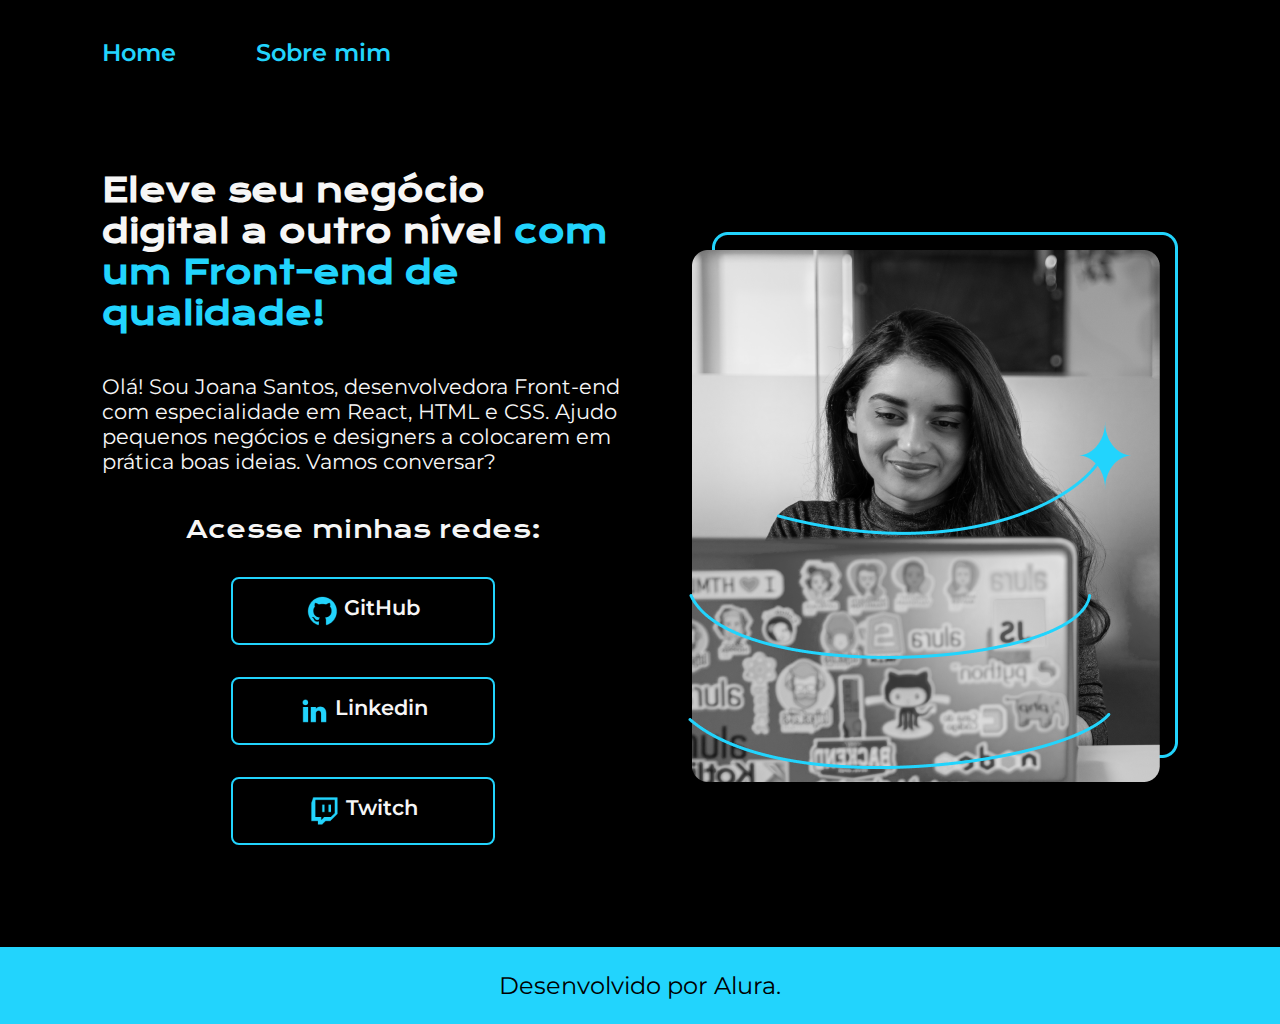
<file: index.html>
<!DOCTYPE html>
<html lang="pt-BR">
<head>
    <meta charset="UTF-8">
    <meta name="viewport" content="width=device-width, initial-scale=1.0">
    <title>Portfolio</title>
    <link rel="stylesheet" href="style/style.css">
    
</head>
<body>
    <header class="cabecalho">
        <nav class="cabecalho__menu">
            <a class="cabecalho__menu__link" href="index.html">Home</a>
            <a class="cabecalho__menu__link" href="about.html">Sobre mim</a>
        </nav>
    </header>
    <main class="apresentacao">
        <section class="apresentacao__conteudo">
            <h1 class="apresentacao__conteudo__titulo">Eleve seu negócio digital a outro nível <strong class="titulo__destaque"> com um Front-end de qualidade!</strong></h1>
            <p class="apresentacao__conteudo__texto">Olá! Sou Joana Santos, desenvolvedora Front-end com especialidade em React, HTML e CSS. Ajudo pequenos negócios e designers a colocarem em prática boas ideias. Vamos conversar?</p>
            <div class="apresentacao__links">
                <h2 class="apresentacao__links__subtitulo">Acesse minhas redes:</h2>
                <a class="apresentacao__links__links" href="https://github.com/rafaballerini" target="_blank" rel="external"><img src="./img/github.png" alt=""> GitHub</a>
                <a class="apresentacao__links__links" href="https://linkedin.com/in/rafaellaballerini" target="_blank" rel="external"><img src="./img/linkedin.png" alt=""> Linkedin</a>
                <a class="apresentacao__links__links" href="https://twitch.tv/guilimadev" target="_blank" rel="external"><img src="./img/twitch.png" alt=""> Twitch</a>
            </div>
        </section>
        <div class="container-imagem">
            <img src="img/Imagem.png" alt="Foto da desenvolvedora ao computador." class="imagem-responsiva--mobile">
    </div>
        <img src="img/Imagem.png" alt="Foto da desenvolvedora ao computador." class="imagem-responsiva--desktop">
    </main>
    <footer class="rodape">
        <p>Desenvolvido por Alura.</p>
    </footer>
</body>
</html>
</file>
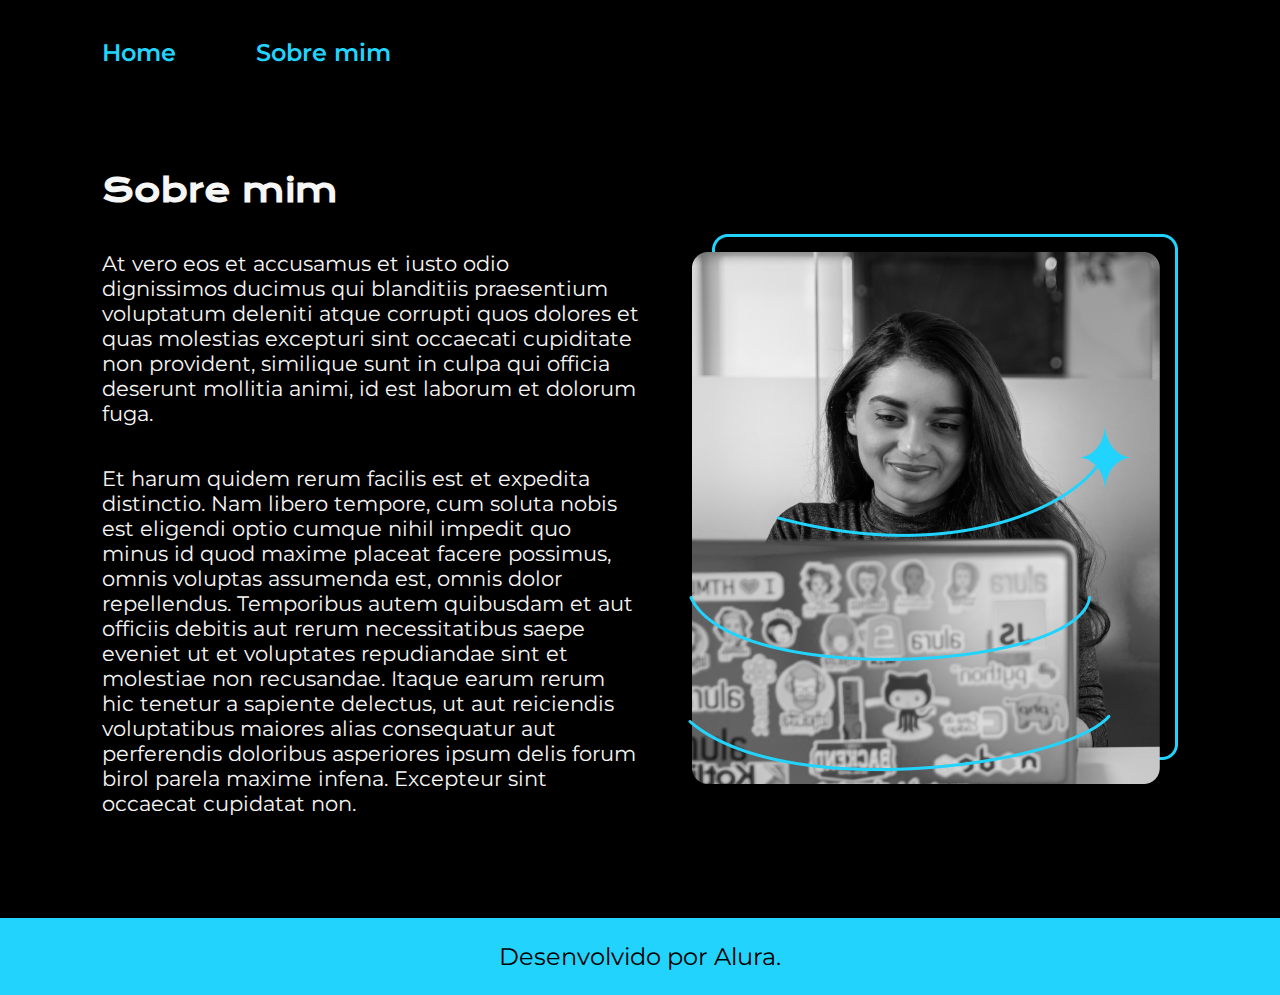
<file: about.html>
<!DOCTYPE html>
<html lang="pt-BR">
<head>
    <meta charset="UTF-8">
    <meta name="viewport" content="width=device-width, initial-scale=1.0">
    <link rel="stylesheet" href="style/style.css">
    <title>Sobre mim</title>
</head>
<body>
    <header class="cabecalho">
        <nav class="cabecalho__menu">
            <a class="cabecalho__menu__link" href="index.html">Home</a>
            <a class="cabecalho__menu__link" href="about.html">Sobre mim</a>
        </nav>
    </header>
    <main class="apresentacao">
        <section  class="apresentacao__conteudo">
            <h1 class="apresentacao__conteudo__titulo">Sobre mim</h1>
            <p class="apresentacao__conteudo__texto">At vero eos et accusamus et iusto odio dignissimos ducimus qui blanditiis praesentium voluptatum deleniti atque corrupti quos dolores et quas molestias excepturi sint occaecati cupiditate non provident, similique sunt in culpa qui officia deserunt mollitia animi, id est laborum et dolorum fuga.</p>
            <p class="apresentacao__conteudo__texto">Et harum quidem rerum facilis est et expedita distinctio. Nam libero tempore, cum soluta nobis est eligendi optio cumque nihil impedit quo minus id quod maxime placeat facere possimus, omnis voluptas assumenda est, omnis dolor repellendus. Temporibus autem quibusdam et aut officiis debitis aut rerum necessitatibus saepe eveniet ut et voluptates repudiandae sint et molestiae non recusandae. Itaque earum rerum hic tenetur a sapiente delectus, ut aut reiciendis voluptatibus maiores alias consequatur aut perferendis doloribus asperiores ipsum delis forum birol parela maxime infena. Excepteur sint occaecat cupidatat non.</p>
        </section>
        <picture class="apresentacao__links">
            <source media="(max-width: 700px)" srcset="img/imagem-p.png" type="image/png">
            <img src="img/Imagem.png" alt="Foto da desenvolvedora ao computador.">
        </picture>
    </main>
    <footer class="rodape">
        <p>Desenvolvido por Alura.</p>
    </footer>
</body>
</html>
</file>
<file: style/style.css>
@import url('https://fonts.googleapis.com/css2?family=Krona+One&family=Montserrat:ital,wght@0,100..900;1,100..900&family=Poppins:ital,wght@0,100;0,200;0,300;0,400;0,500;0,600;0,700;0,800;0,900;1,100;1,200;1,300;1,400;1,500;1,600;1,700;1,800;1,900&display=swap');

:root {
    --cor-primaria: #000000;
    --cor-secundaria: #F6F6F6;
    --cor-terciaria: #22D4FD;
    --cor-hover: #272727;

    --fonte-primaria: 'Krona One', sans-serif;
    --fonte-secundaria: 'Montserrat', sans-serif;
}


* {
    margin: 0;
    padding: 0;
}

body {
    box-sizing: border-box;
    background-color: var(--cor-primaria);
    color: var(--cor-secundaria);
}

.cabecalho {
    padding: 3% 0 0 8%;
}

.cabecalho__menu {
    display: flex;
    gap: 5rem;
}

.cabecalho__menu__link {
    font-family: var(--fonte-secundaria);
    font-size: 1.5rem;
    font-weight: 600;
    color: var(--cor-terciaria);
    text-decoration: none;
}

.titulo__destaque {
    color: var(--cor-terciaria);
}

.apresentacao {
    padding: 8%;
    display: flex;
    align-items: center;
    justify-content: space-between;
    gap: 2rem;
}

.apresentacao__conteudo {
    width: 50%;
    display: flex;
    flex-direction: column;
    gap: 2.5rem;
}

.apresentacao__conteudo__titulo {
    font-size: 2.0rem;
    font-family:  var(--fonte-primaria);
}

.apresentacao__conteudo__texto {
    font-size: 1.3rem;
    font-family: var(--fonte-secundaria);
}

.apresentacao__links {
    display: flex;
    flex-direction: column;
    justify-content: space-between;
    align-items: center;
    gap: 2rem;
}

.apresentacao__links__links {
    display: flex;
    justify-content: center;
    gap: .3rem;
    width: 50%;
    text-align: center;
    border: 2px solid var(--cor-terciaria);
    border-radius: 0.5rem;
    font-size: 1.3rem;
    padding: 1rem 0;
    text-decoration: none;
    color: var(--cor-secundaria);
    font-family: var(--fonte-secundaria);
    font-weight: 600;
}

.apresentacao__links__subtitulo {
    font-family: var(--fonte-primaria);
    font-weight: 400;
    font-size: 1.5rem;
}

.apresentacao__links__links:hover {
    background-color: var( --cor-hover);
}

.imagem-responsiva--mobile {
    display: none;
}

.rodape {
    color: var(--cor-primaria);
    background-color: var(--cor-terciaria);
    padding: 1.5rem;
    text-align: center;
    font-family: var(--fonte-secundaria);
    font-size: 1.5rem;
    font-weight: 400;
}

@media (max-width: 1100px) {
    body {
        width: 100%;
    }
    .cabecalho{
        padding: 10%;
    }

    .cabecalho__menu {
        justify-content: center;
    }
        
    .apresentacao {
        flex-direction: column-reverse;
        padding: 5%;
        
    }

    .apresentacao__conteudo {
        width: auto;
    }

    .apresentacao__links{
        width: auto;
    }

    .imagem-responsiva--desktop {
        display: none;
    }
    
    .container-imagem {
        display: flex;
        align-items: center;
        justify-content: center;
    }
    
    .imagem-responsiva--mobile {
        display: block;
        width: 60%;
    }
}
</file>
